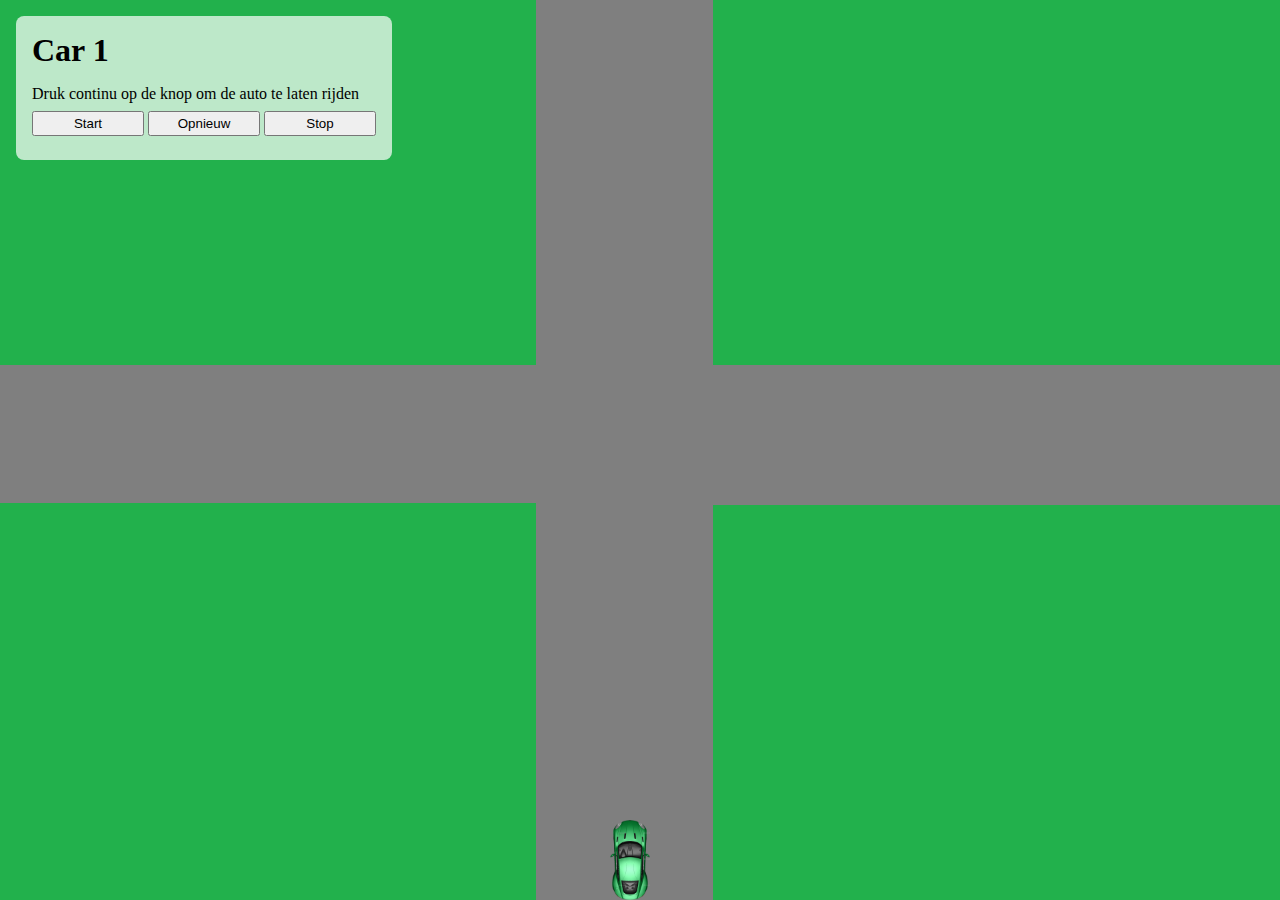
<file: car_1/index.html>
<!DOCTYPE html>
<html lang="en">

<head>
    <meta charset="UTF-8">
    <meta http-equiv="X-UA-Compatible" content="IE=edge">
    <meta name="viewport" content="width=device-width, initial-scale=1.0">
    <title>Car 1</title>
    <link rel="stylesheet" href="style.css">
</head>

<body>

    <section class="container">
        <header>
            <h1>Car 1</h1>
        </header>
        <p>Druk continu op de knop om de auto te laten rijden </p>
        <section class="buttons">
            <button onclick="start()">Start</button>
            <button onclick="again()">Opnieuw</button>
            <button onclick="stop()">Stop</button>

        </section>
    </section>
    <img id="car" src="img/car_green.png" >


    <script src="app.js"></script>
</body>

</html>
</file>
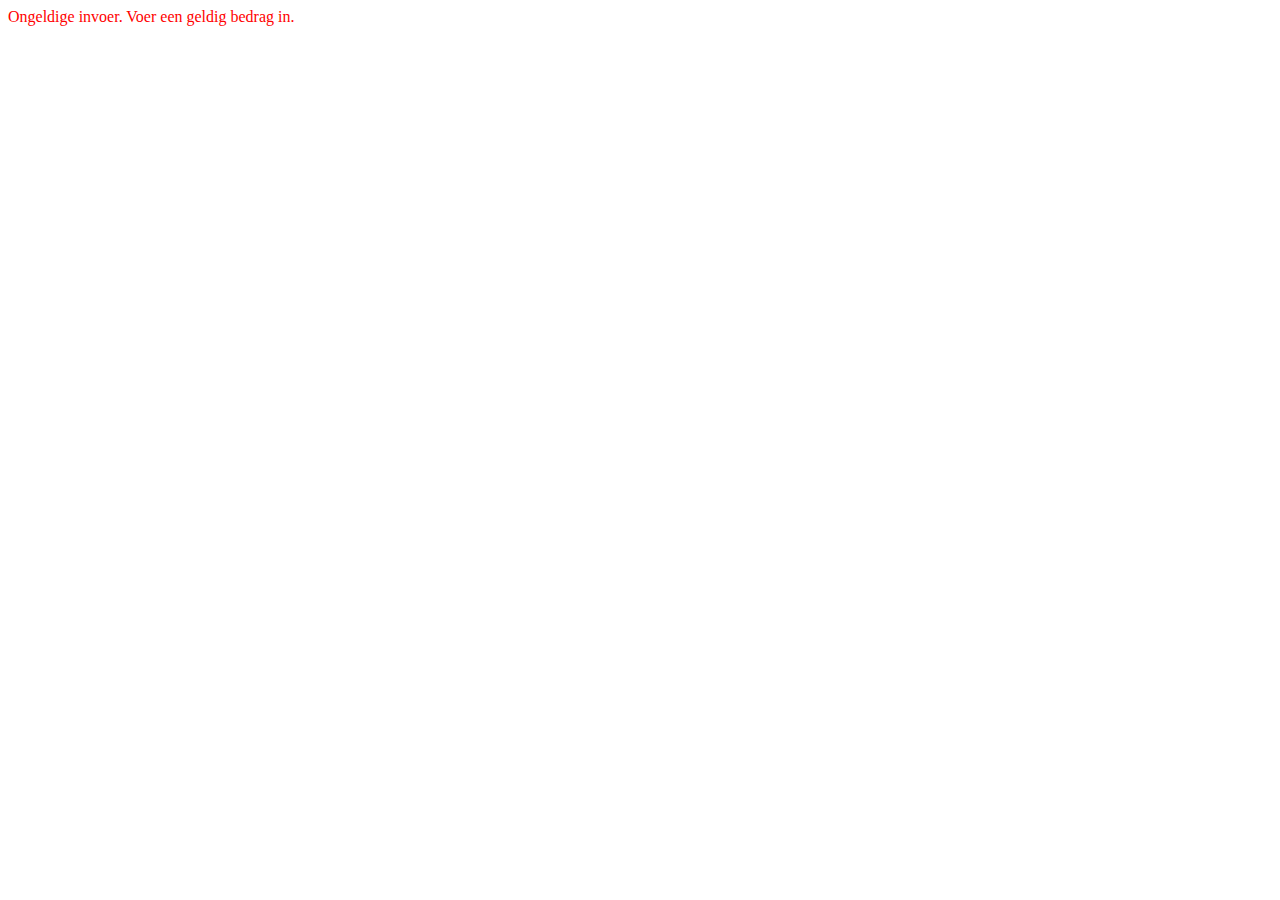
<file: Opdracht - If else statement & IF ELSE met user input (prompt)/index.html>
<!DOCTYPE html>
<html lang="en">
<head>
    <meta charset="UTF-8">
    <meta name="viewport" content="width=device-width, initial-scale=1.0">
    <title>Document</title>
</head>
<body>
    <script type="text/javascript" src="app.js"></script>
</body>
</html>
</file>
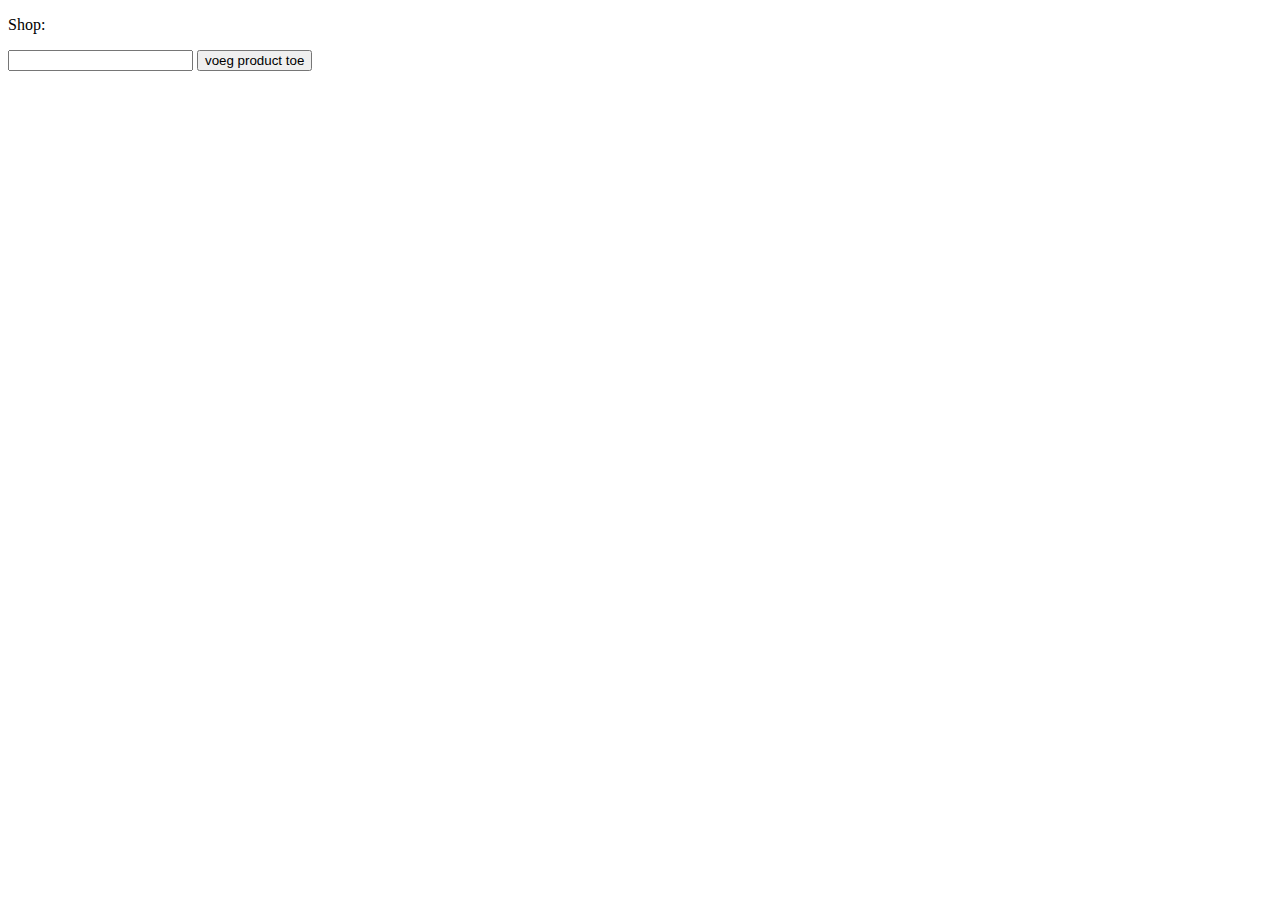
<file: opdracht_2/index.html>
<!DOCTYPE html>
<html lang="en">
<head>
    <meta charset="UTF-8">
    <meta name="viewport" content="width=device-width, initial-scale=1.0">
    <title>Document</title>
</head>
<body>

    <p id="paragraaf">Shop:</p>
    <input type="text" id="input">
    <button id="button" onclick="add_product()">voeg product toe</button>

    <script src="app.js"></script>
</body>
</html>
</file>
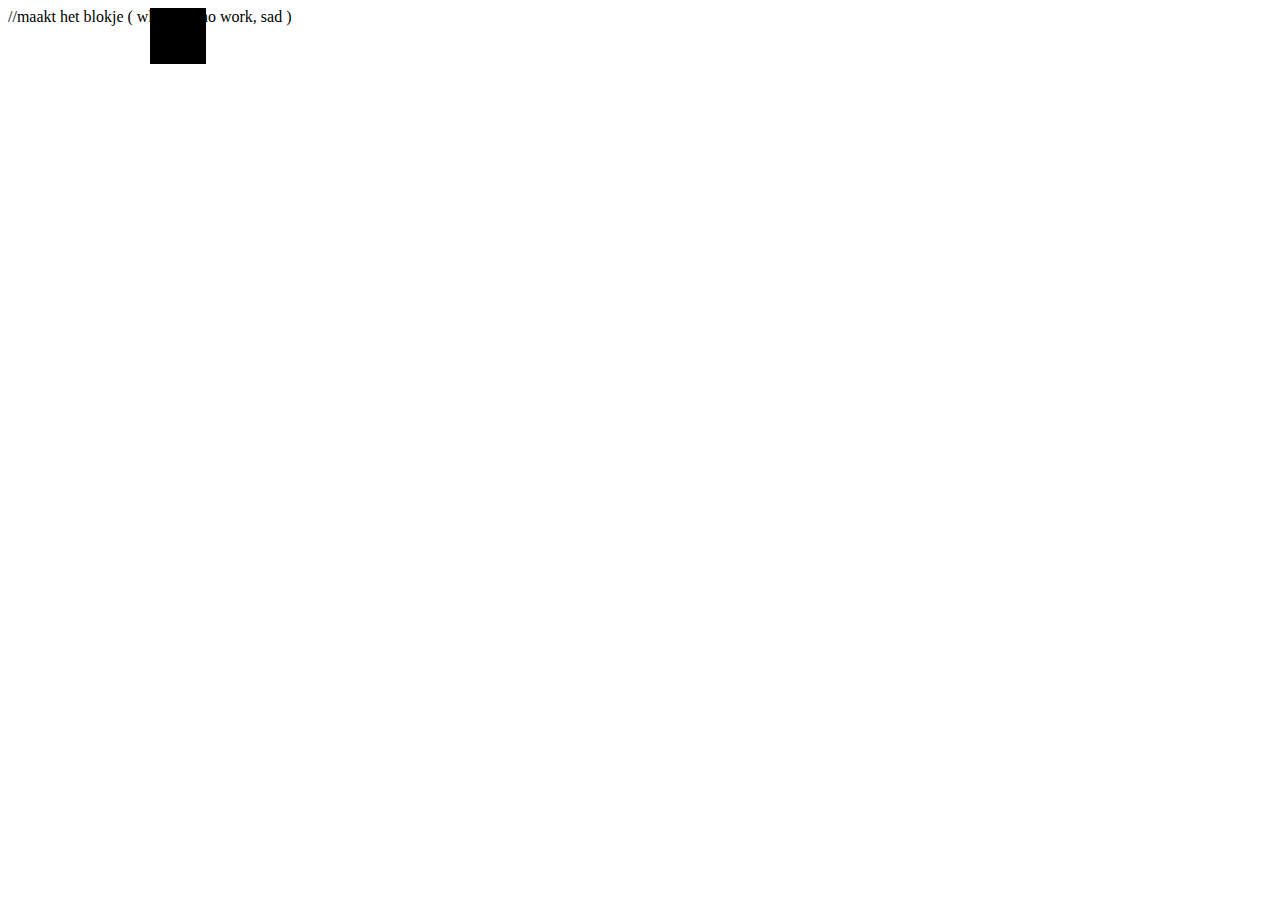
<file: opdracht_6/index.html>
<!DOCTYPE html>
<html lang="en">
<head>
    <meta charset="UTF-8">
    <meta name="viewport" content="width=device-width, initial-scale=1.0">
    <title>Document</title>
    <link rel="stylesheet" href="style.css">
</head>
<body>

    <div id="blokje"></div> //maakt het blokje ( why note no work, sad )

    <script src="app.js"></script>
</body>
</html>
</file>
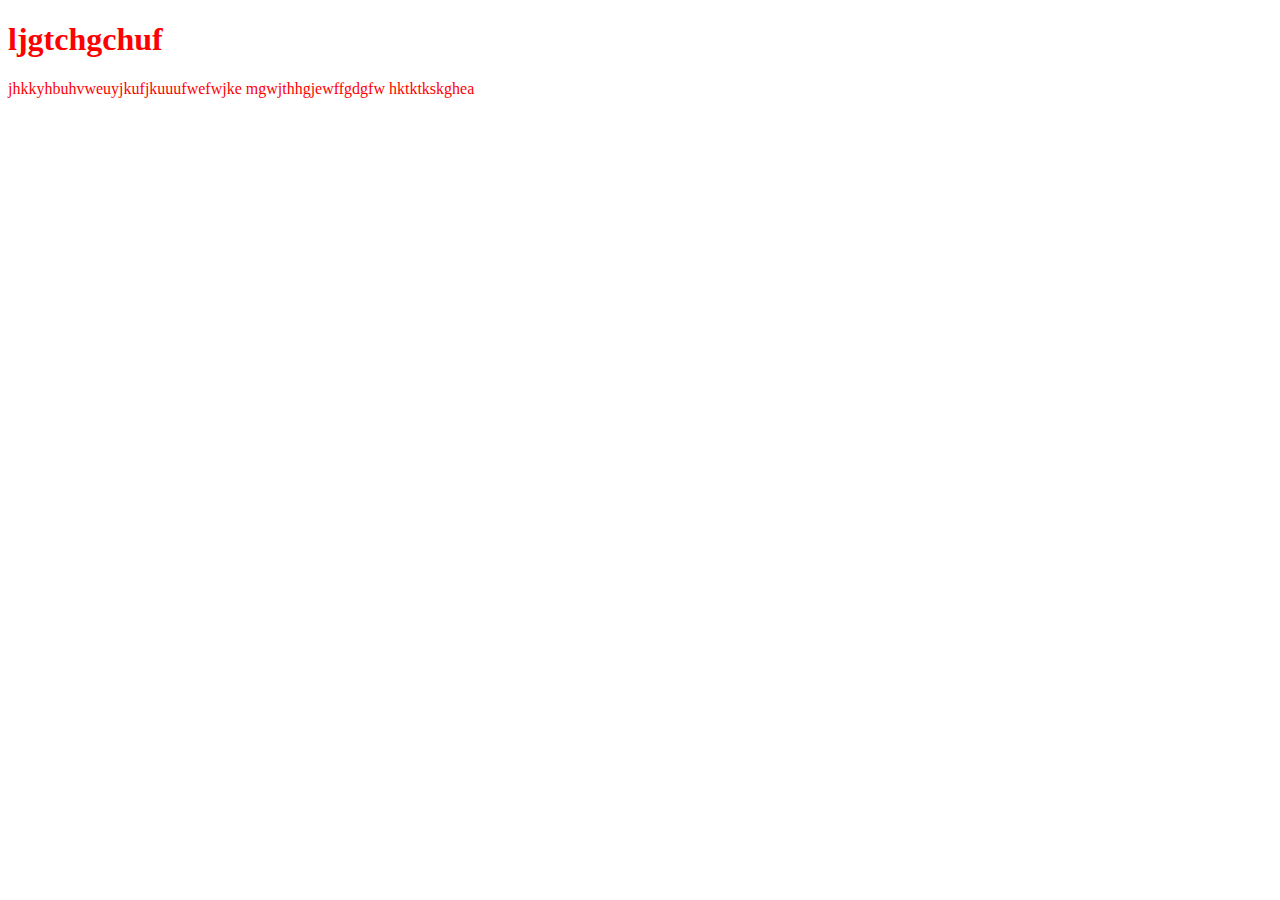
<file: p1-javascript-JamesDeBeer2007/index.html>
<!DOCTYPE html>
<html lang="en">
<head>
    <meta charset="UTF-8">
    <meta name="viewport" content="width=device-width, initial-scale=1.0">
    <title>Sex</title>
</head>
<body>
    <h1 id="title">Test tickle</h1>
    <p id="paragraaf">
        jhkkyhbuhvweuyjkufjkuuufwefwjke mgwjthhgjewffgdgfw hktktkskghea
    </p>
    <script src="apps.js"></script>
</body>
</html>
</file>
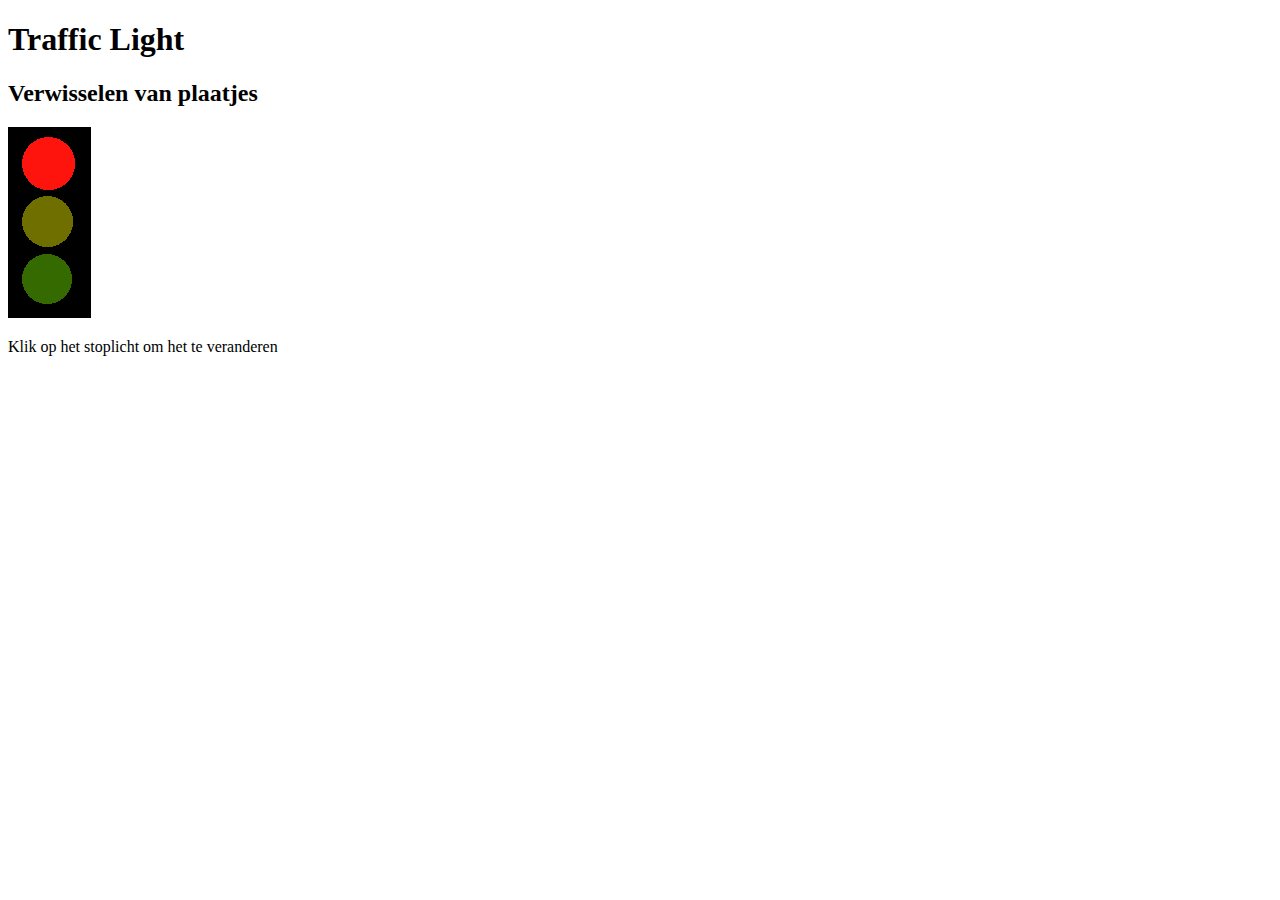
<file: traffic_light_1/index.html>
<!DOCTYPE html>
<html lang="en">

<head>
    <meta charset="UTF-8">
    <meta http-equiv="X-UA-Compatible" content="IE=edge">
    <meta name="viewport" content="width=device-width, initial-scale=1.0">
    <title>Traffic light 1</title>
</head>

<body>

    <h1> Traffic Light </h1>
    <h2>Verwisselen van plaatjes</h2>
    <img id="traffic-light" src="trafficLightRed.png" onclick="changeTrafficLight()">
    <p> Klik op het stoplicht om het te veranderen </p>

    <script src="app.js"></script>

</body>

</html>
</file>
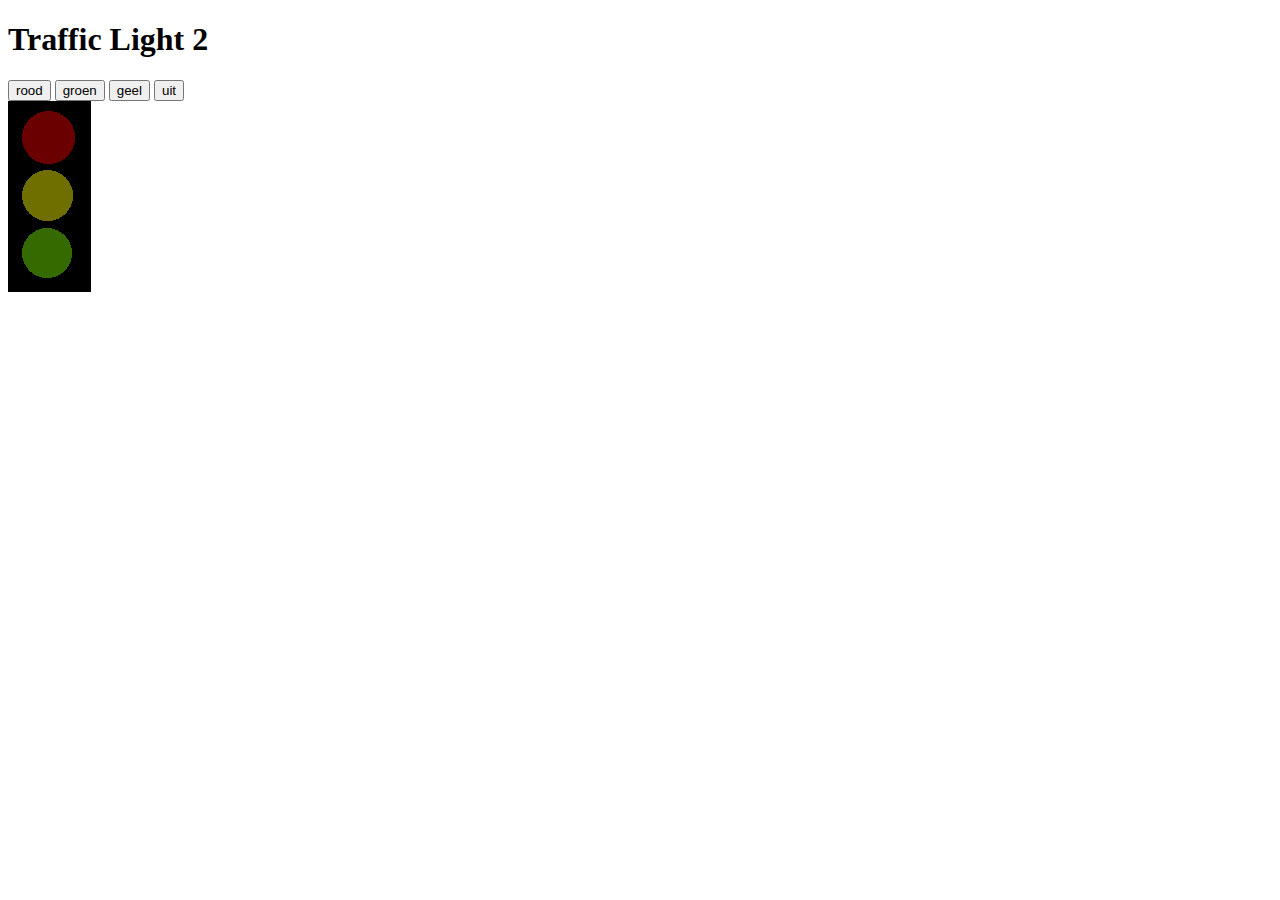
<file: traffic_light_2/index.html>
<!DOCTYPE html>
<html lang="en">

<head>
    <meta charset="UTF-8">
    <meta http-equiv="X-UA-Compatible" content="IE=edge">
    <meta name="viewport" content="width=device-width, initial-scale=1.0">
    <title>Traffic Light 2</title>
</head>

<body>

    <section class="container">
        <header>
            <h1>Traffic Light 2</h1>
        </header>
        <section class="buttons">
            <button id="rood" onclick="red()">rood</button>
            <button id="groen" onclick="green()">groen</button>
            <button id="geel" onclick="yellow()">geel</button>
            <button id="uit" onclick="shutOff()">uit</button>
        </section>
    </section>
    <img id="traffic-light" class="trafficLight" src="img/shutOff.png">

    <script src="app.js"></script>

</body>

</html>
</file>
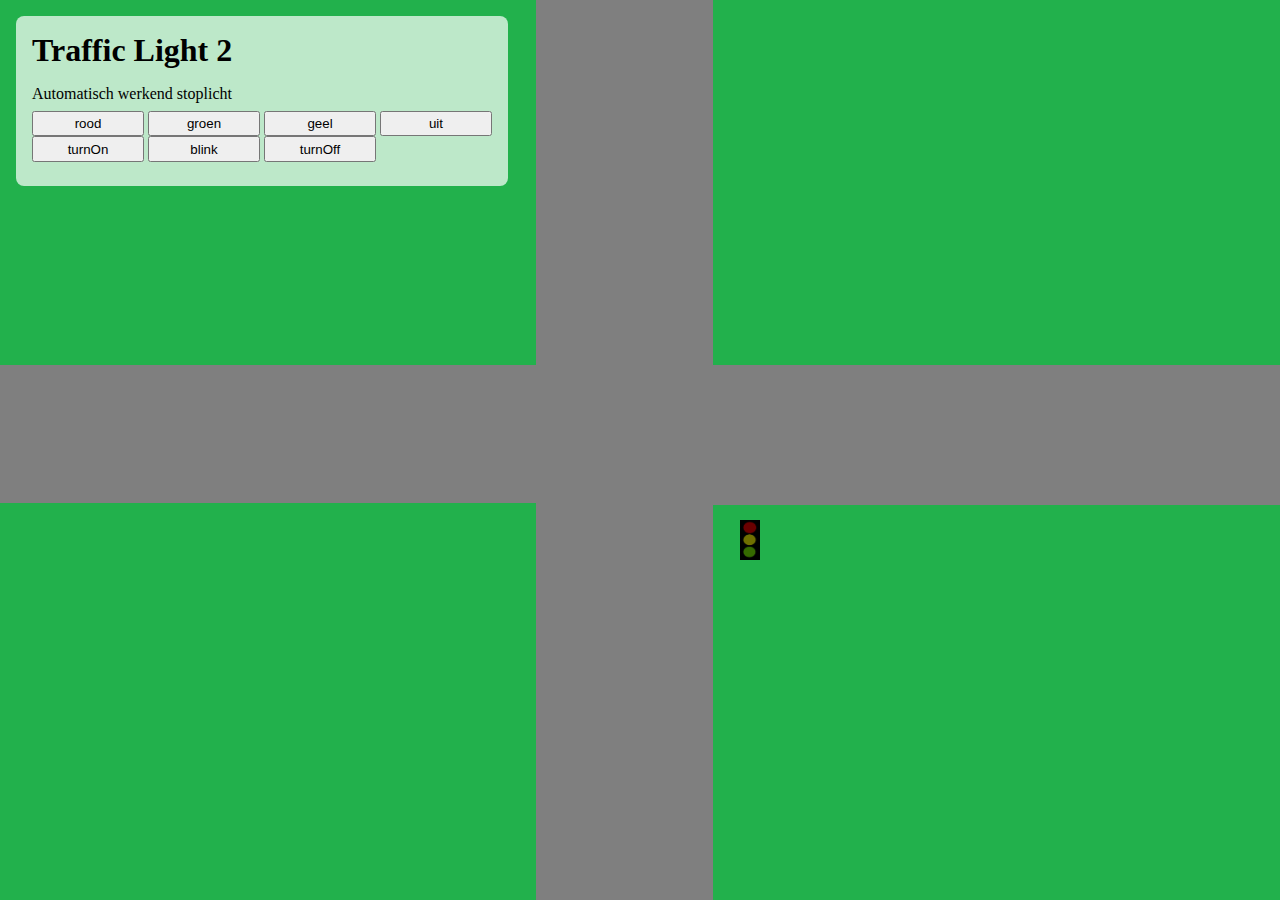
<file: traffic_light_3/index.html>
<!DOCTYPE html>
<html lang="en">

<head>
    <meta charset="UTF-8">
    <meta http-equiv="X-UA-Compatible" content="IE=edge">
    <meta name="viewport" content="width=device-width, initial-scale=1.0">
    <title>Traffic Light 3</title>
    <link rel="stylesheet" href="style.css">
</head>

<body>

    <section class="container">
        <header>
            <h1>Traffic Light 2</h1>
        </header>
        <p>Automatisch werkend stoplicht</p>
        <section class="buttons">
            <button id="rood" onclick="red()">rood</button>
            <button id="groen" onclick="green()">groen</button>
            <button id="geel" onclick="yellow()">geel</button>
            <button id="uit" onclick="shutOff()">uit</button>
            <br>
            <button id="turnOn" onclick="turnOn()">turnOn</button>
            <button id="blink" onclick="blink()">blink</button>
            <button id="turnOff" onclick="turnOff()">turnOff</button>
        </section>
    </section>
    <img id="traffic-light" class="trafficLight" src="./img/shutOff.png">

    <script src="app.js"></script>

</body>

</html>
</file>
<file: car_1/style.css>
* {
  margin: 0;
  padding: 0;
}
body {
  background-image: url(./img/background.png);
}
header {
  padding-bottom: 1rem;
}
.container {
  background-color: rgba(255, 255, 255, 0.7);
  border-radius: 0.5rem;
  position: absolute;
  left: 1rem;
  top: 1rem;
  padding: 1rem;
}
.buttons {
  padding: 0.5rem 0rem;
}
button {
  width: 7rem;
  padding: 0.2rem;
}

#car {
  position: absolute;
  left: 610px;
  bottom: 0px;
  width: 40px;
  height: 80px;
  /* Pas de positie van de auto aan */
}
</file>
<file: opdracht_6/style.css>
#blokje{ 
   border-style: solid;
   width: 50px;
   height: 50px;
   position: absolute;
   background-color: black;
}

1= de id verwerken
2= maakt de border / de style
3= laat zien hoe dik de blok is
4= same als 3 maar dan hoogte
5= voor postition shit zodat die kan bewegen
6= vulling kleur
</file>
<file: traffic_light_3/style.css>
* {
  margin: 0;
  padding: 0;
}
body {
  background-image: url(./img/background.png);
}
header {
  padding-bottom: 1rem;
}
.container {
  background-color: rgba(255, 255, 255, 0.7);
  border-radius: 0.5rem;
  position: absolute;
  left: 1rem;
  top: 1rem;
  padding: 1rem;
}
.buttons {
  padding: 0.5rem 0rem;
}
button {
  width: 7rem;
  padding: 0.2rem;
}

.trafficLight {
  position: absolute;
  top: 520px;
  left: 740px;
  width: 20px;
  height: 40px;
  /* Pas de positie aan aan je eigen scherm */
}
</file>
